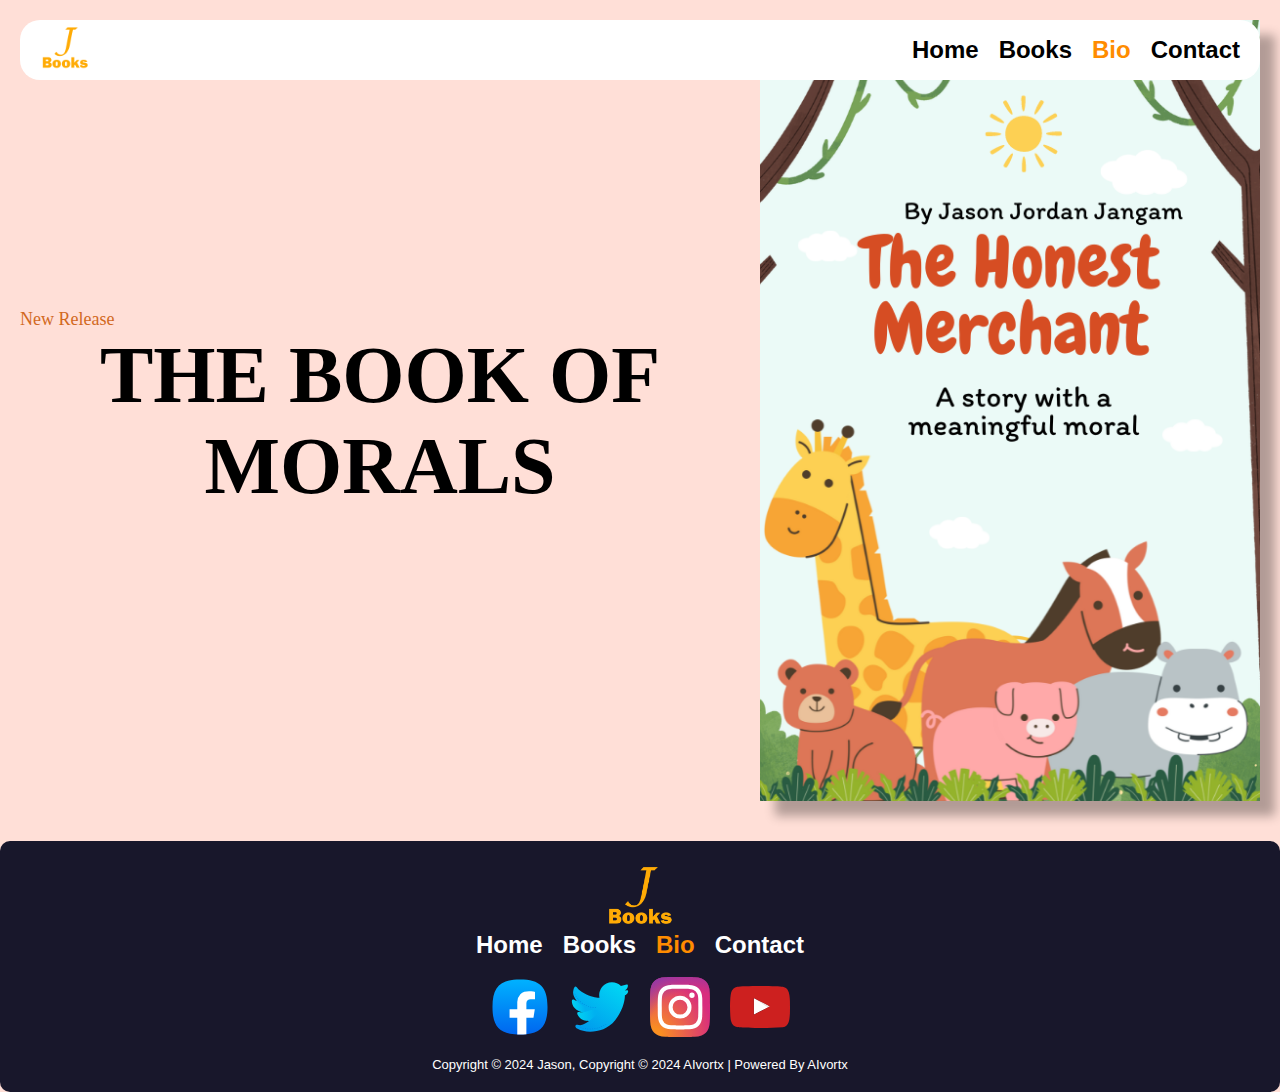
<file: bio/index.html>
<!DOCTYPE html>
<html lang="en">
<head>
    <meta charset="UTF-8">
    <meta name="viewport" content="width=device-width, initial-scale=1.0">
    <title>Jason Books</title>
    <link rel="icon" href="/data/icons/favicon.png">
    <link rel="stylesheet" href="/styles.css">
</head>
<body>
    <div class="navbar">
        <a href="/"><img src="/data/icons/favicon.png" alt="Logo" width="50px" height="50px"></a>
        <ul class="nav-links">
            <li><a href="/" class="nav-linkss">Home</a></li>
            <li><a href="/books" class="nav-linkss">Books</a></li>
            <li><a href="/bio" class="nav-linkss" style="color: darkorange;">Bio</a></li>
            <li><a href="/contact" class="nav-linkss">Contact</a></li>
        </ul>
    </div>

    <div class="the-book-of-morals">
        <br>
        <br>
        <br>
        <br>
        <br>
        <br>
        <br>
        <div class="text-content">
            <p style="font-family: Roboto; font-stretch: expanded; color: chocolate; font-size: large;">New Release</p>
            <h2 style="font-size: 80px; font-family: 'DM Serif Display', serif; font-weight: bold; text-align: center;">THE BOOK OF</h2>
            <h2 style="font-size: 80px; font-family: 'DM Serif Display', serif; font-weight: bold; text-align: center;">MORALS</h2>
        </div>
        <br>
        <br>
        <br>
        <br>
        <img src="/data/images/Green-Yellow-Playful-Illustrative-Fables-For-Children-EBook-Cover-1.png" alt="Book" class="book-image">
    </div>

    <div class="footer">
        <img src="/data/icons/favicon.png" alt="Icon" height="70px">
        <ul class="down-nav">
            <li><a href="/" class="nav-linksss">Home</a></li>
            <li><a href="/books" class="nav-linksss">Books</a></li>
            <li><a href="/bio" class="nav-linksss" style="color: darkorange;">Bio</a></li>
            <li><a href="/contact" class="nav-linksss">Contact</a></li>
        </ul>
        <br>
        <ul class="down-nav">
            <li><a href="/"><img src="/data/images/facebook.svg" alt="Facebook"></a></li>
            <li><a href="/"><img src="/data/images/twitter.svg" alt="Twitter"></a></li>
            <li><a href="/"><img src="/data/images/instagram.svg" alt="Instagram"></a></li>
            <li><a href="/"><img src="/data/images/youtube.svg" alt="YouTube"></a></li>
        </ul>
        <p class="copyright">Copyright © 2024 Jason, Copyright © 2024 AIvortx | Powered By AIvortx</p>
    </div>
</body>
</html>
</file>
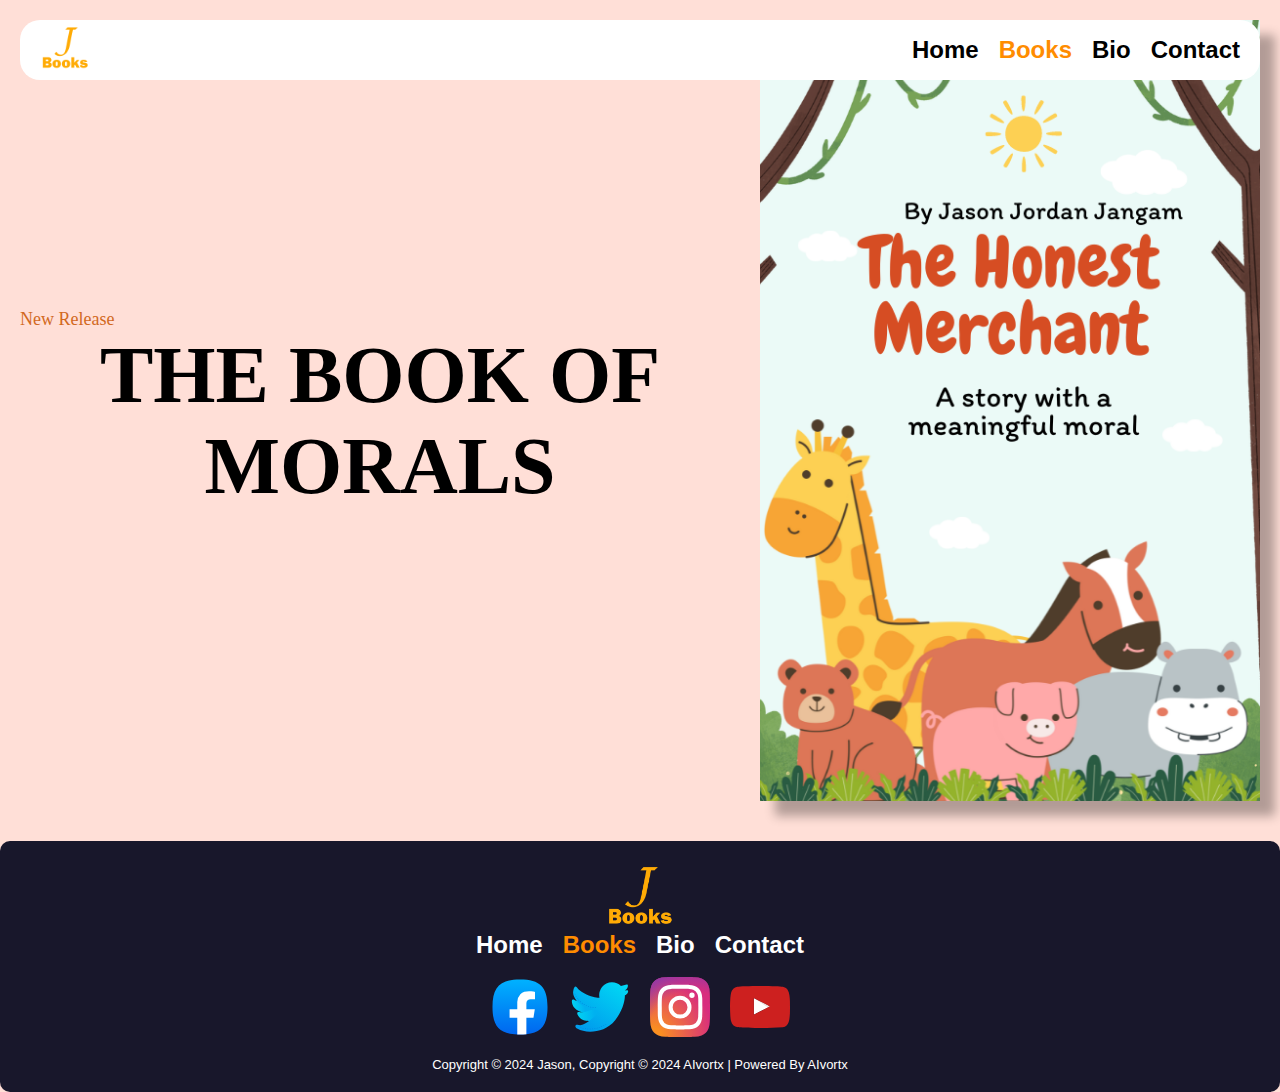
<file: books/index.html>
<!DOCTYPE html>
<html lang="en">
<head>
    <meta charset="UTF-8">
    <meta name="viewport" content="width=device-width, initial-scale=1.0">
    <title>Jason Books</title>
    <link rel="icon" href="/data/icons/favicon.png">
    <link rel="stylesheet" href="/styles.css">
</head>
<body>
    <div class="navbar">
        <a href="/"><img src="/data/icons/favicon.png" alt="Logo" width="50px" height="50px"></a>
        <ul class="nav-links">
            <li><a href="/" class="nav-linkss">Home</a></li>
            <li><a href="/books" class="nav-linkss" style="color: darkorange;">Books</a></li>
            <li><a href="/bio" class="nav-linkss">Bio</a></li>
            <li><a href="/contact" class="nav-linkss">Contact</a></li>
        </ul>
    </div>

    <div class="the-book-of-morals">
        <br>
        <br>
        <br>
        <br>
        <br>
        <br>
        <br>
        <div class="text-content">
            <p style="font-family: Roboto; font-stretch: expanded; color: chocolate; font-size: large;">New Release</p>
            <h2 style="font-size: 80px; font-family: 'DM Serif Display', serif; font-weight: bold; text-align: center;">THE BOOK OF</h2>
            <h2 style="font-size: 80px; font-family: 'DM Serif Display', serif; font-weight: bold; text-align: center;">MORALS</h2>
        </div>
        <br>
        <br>
        <br>
        <br>
        <img src="/data/images/Green-Yellow-Playful-Illustrative-Fables-For-Children-EBook-Cover-1.png" alt="Book" class="book-image">
    </div>

    <div class="footer">
        <img src="/data/icons/favicon.png" alt="Icon" height="70px">
        <ul class="down-nav">
            <li><a href="/" class="nav-linksss">Home</a></li>
            <li><a href="/books" class="nav-linksss" style="color: darkorange;">Books</a></li>
            <li><a href="/bio" class="nav-linksss">Bio</a></li>
            <li><a href="/contact" class="nav-linksss">Contact</a></li>
        </ul>
        <br>
        <ul class="down-nav">
            <li><a href="/"><img src="/data/images/facebook.svg" alt="Facebook"></a></li>
            <li><a href="/"><img src="/data/images/twitter.svg" alt="Twitter"></a></li>
            <li><a href="/"><img src="/data/images/instagram.svg" alt="Instagram"></a></li>
            <li><a href="/"><img src="/data/images/youtube.svg" alt="YouTube"></a></li>
        </ul>
        <p class="copyright">Copyright © 2024 Jason, Copyright © 2024 AIvortx | Powered By AIvortx</p>
    </div>
</body>
</html>
</file>
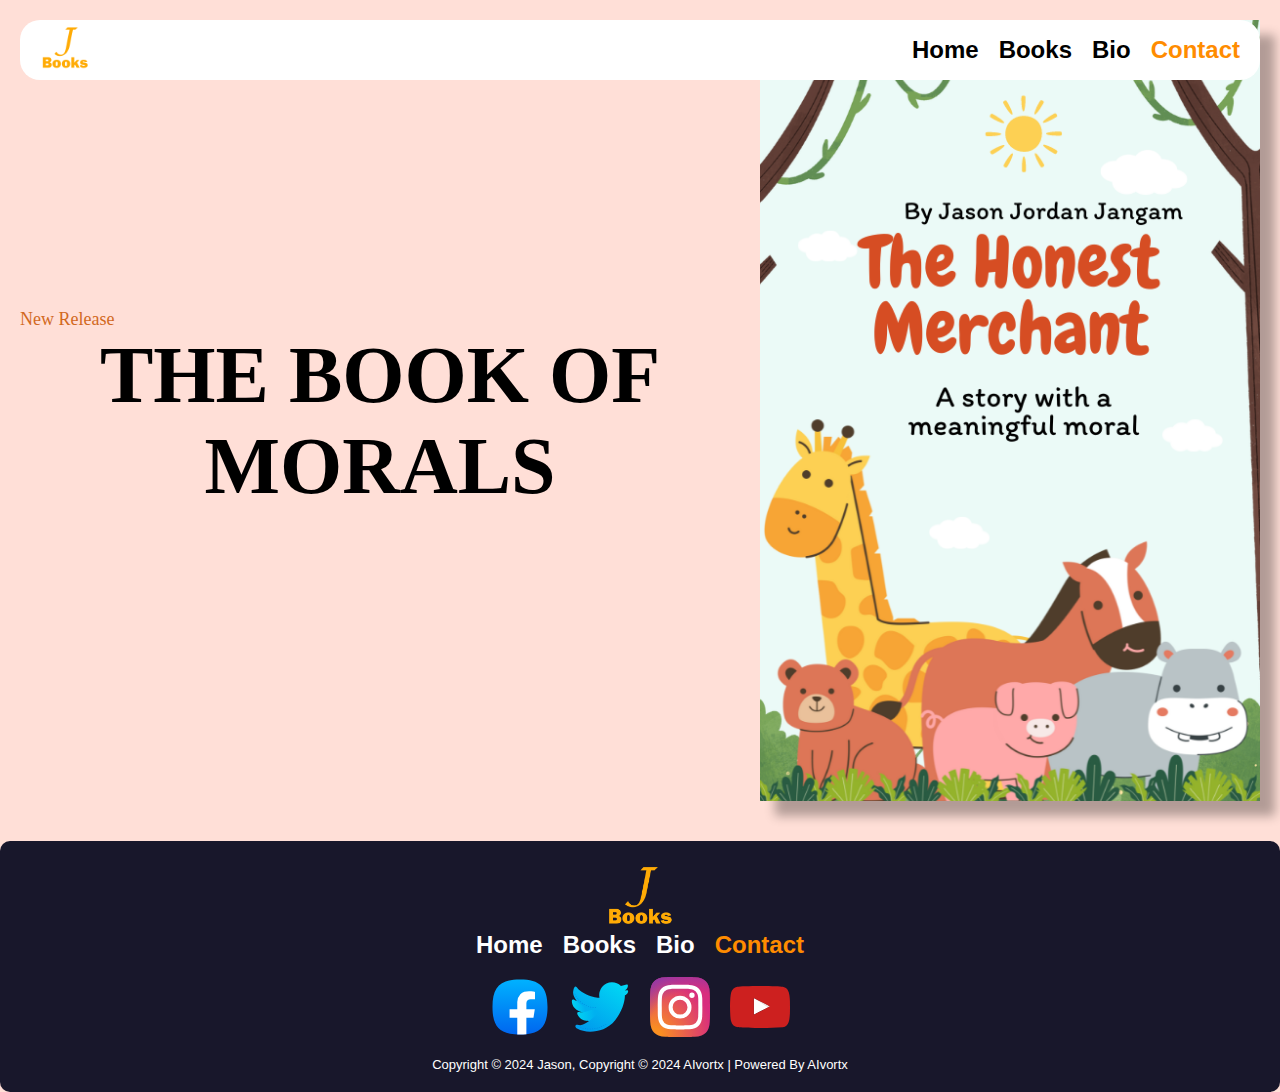
<file: contact/index.html>
<!DOCTYPE html>
<html lang="en">
<head>
    <meta charset="UTF-8">
    <meta name="viewport" content="width=device-width, initial-scale=1.0">
    <title>Jason Books</title>
    <link rel="icon" href="/data/icons/favicon.png">
    <link rel="stylesheet" href="/styles.css">
</head>
<body>
    <div class="navbar">
        <a href="/"><img src="/data/icons/favicon.png" alt="Logo" width="50px" height="50px"></a>
        <ul class="nav-links">
            <li><a href="/" class="nav-linkss">Home</a></li>
            <li><a href="/books" class="nav-linkss">Books</a></li>
            <li><a href="/bio" class="nav-linkss">Bio</a></li>
            <li><a href="/contact" class="nav-linkss" style="color: darkorange;">Contact</a></li>
        </ul>
    </div>

    <div class="the-book-of-morals">
        <br>
        <br>
        <br>
        <br>
        <br>
        <br>
        <br>
        <div class="text-content">
            <p style="font-family: Roboto; font-stretch: expanded; color: chocolate; font-size: large;">New Release</p>
            <h2 style="font-size: 80px; font-family: 'DM Serif Display', serif; font-weight: bold; text-align: center;">THE BOOK OF</h2>
            <h2 style="font-size: 80px; font-family: 'DM Serif Display', serif; font-weight: bold; text-align: center;">MORALS</h2>
        </div>
        <br>
        <br>
        <br>
        <br>
        <img src="/data/images/Green-Yellow-Playful-Illustrative-Fables-For-Children-EBook-Cover-1.png" alt="Book" class="book-image">
    </div>

    <div class="footer">
        <img src="/data/icons/favicon.png" alt="Icon" height="70px">
        <ul class="down-nav">
            <li><a href="/" class="nav-linksss">Home</a></li>
            <li><a href="/books" class="nav-linksss">Books</a></li>
            <li><a href="/bio" class="nav-linksss">Bio</a></li>
            <li><a href="/contact" class="nav-linksss" style="color: darkorange;">Contact</a></li>
        </ul>
        <br>
        <ul class="down-nav">
            <li><a href="/"><img src="/data/images/facebook.svg" alt="Facebook"></a></li>
            <li><a href="/"><img src="/data/images/twitter.svg" alt="Twitter"></a></li>
            <li><a href="/"><img src="/data/images/instagram.svg" alt="Instagram"></a></li>
            <li><a href="/"><img src="/data/images/youtube.svg" alt="YouTube"></a></li>
        </ul>
        <p class="copyright">Copyright © 2024 Jason, Copyright © 2024 AIvortx | Powered By AIvortx</p>
    </div>
</body>
</html>
</file>
<file: styles.css>
/* Reset default margin and padding */
* {
    margin: 0;
    padding: 0;
    box-sizing: border-box;
}

/* Global styles */
body {
    background-color: rgb(255, 223, 215);
    font-family: Roboto, Arial, sans-serif;
}

/* Navbar styles */
.navbar {
    position: fixed;
    top: 20px;
    left: 20px;
    right: 20px;
    height: 60px;
    background-color: white;
    border-radius: 20px;
    display: flex;
    align-items: center;
    padding: 10px 20px;
}

.nav-links {
    margin-left: auto;
    list-style-type: none;
    padding: 0;
    display: flex;
}

.nav-links li {
    margin-left: 20px;
}

.nav-linkss {
    text-decoration: none;
    color: black;
    font-size: x-large;
    font-weight: bold;
    transition: color 0.5s;
}

.nav-linkss:hover {
    color: darkorange;
}

/* Footer styles */
.footer {
    background-color: rgb(24, 23, 43);
    color: white;
    text-align: center;
    padding: 20px;
    border-radius: 10px;
    margin-top: 20px;
}

.footer img {
    vertical-align: middle;
}

.down-nav {
    display: flex;
    justify-content: center;
    list-style-type: none;
    padding: 0;
}

.down-nav li {
    margin: 0 10px;
}

.nav-linksss {
    text-decoration: none;
    color: white;
    font-size: x-large;
    font-weight: bold;
    transition: color 0.5s;
}

.nav-linksss:hover {
    color: darkorange;
}

.copyright {
    margin-top: 20px;
    font-size: small;
}

.the-book-of-morals {
    display: flex;
    justify-content: space-between;
    align-items: center;
    padding: 20px;
}

.text-content {
    flex: 1;
    text-align: left;
}

.book-image {
    width: 500px; /* Adjust the width as needed */
    height: auto;
    margin-left: 20px; /* Adjust spacing between text and image */
    box-shadow: 15px 15px 10px rgba(0, 0, 0, 0.3);
}

.me-img {
    width: 550px; /* Adjust the width as needed */
    height: auto;
    margin-left: 60px; /* Adjust spacing between text and image */
    box-shadow: 20px 20px 10px rgba(0, 0, 0, 0.3);
}

.text-content-2 {
    flex: 1;
    text-align: right;
}

.featured {
    justify-content: space-between;
    align-items: center;
    padding: 20px;
}
</file>
